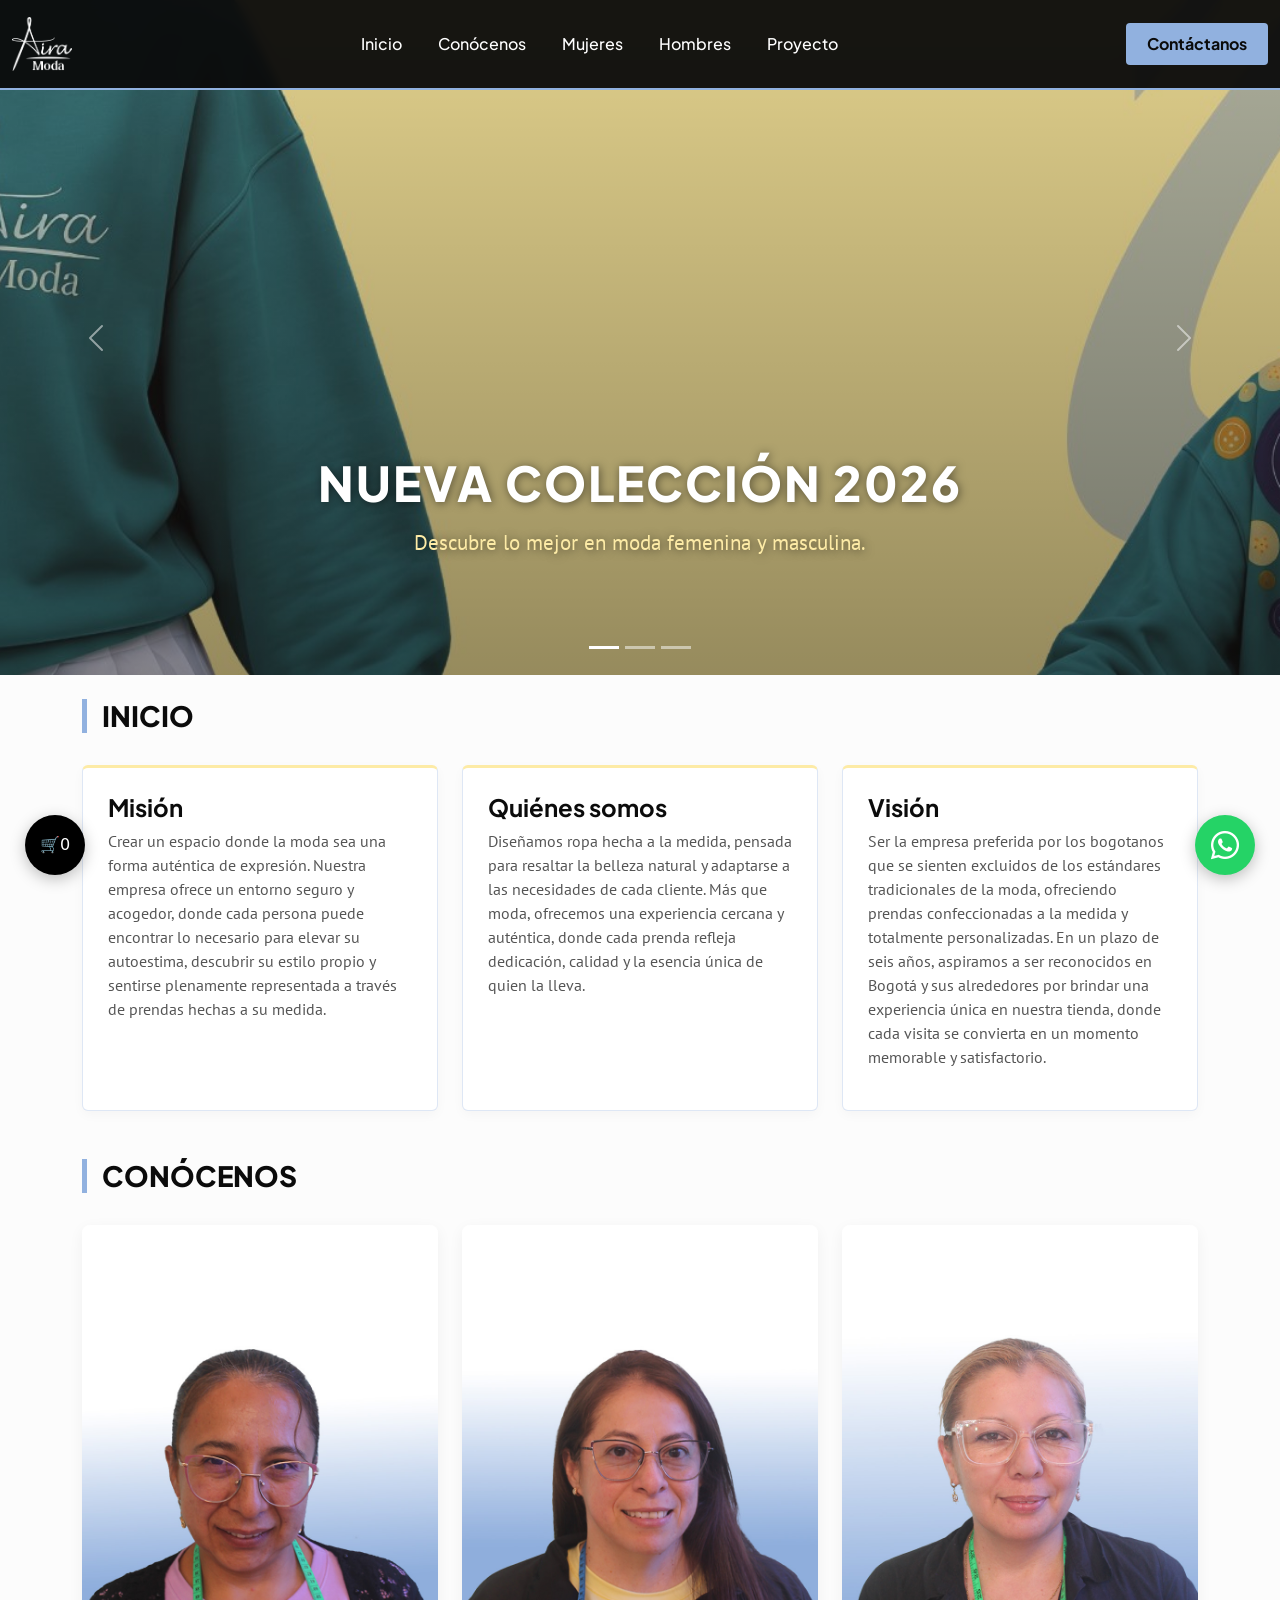
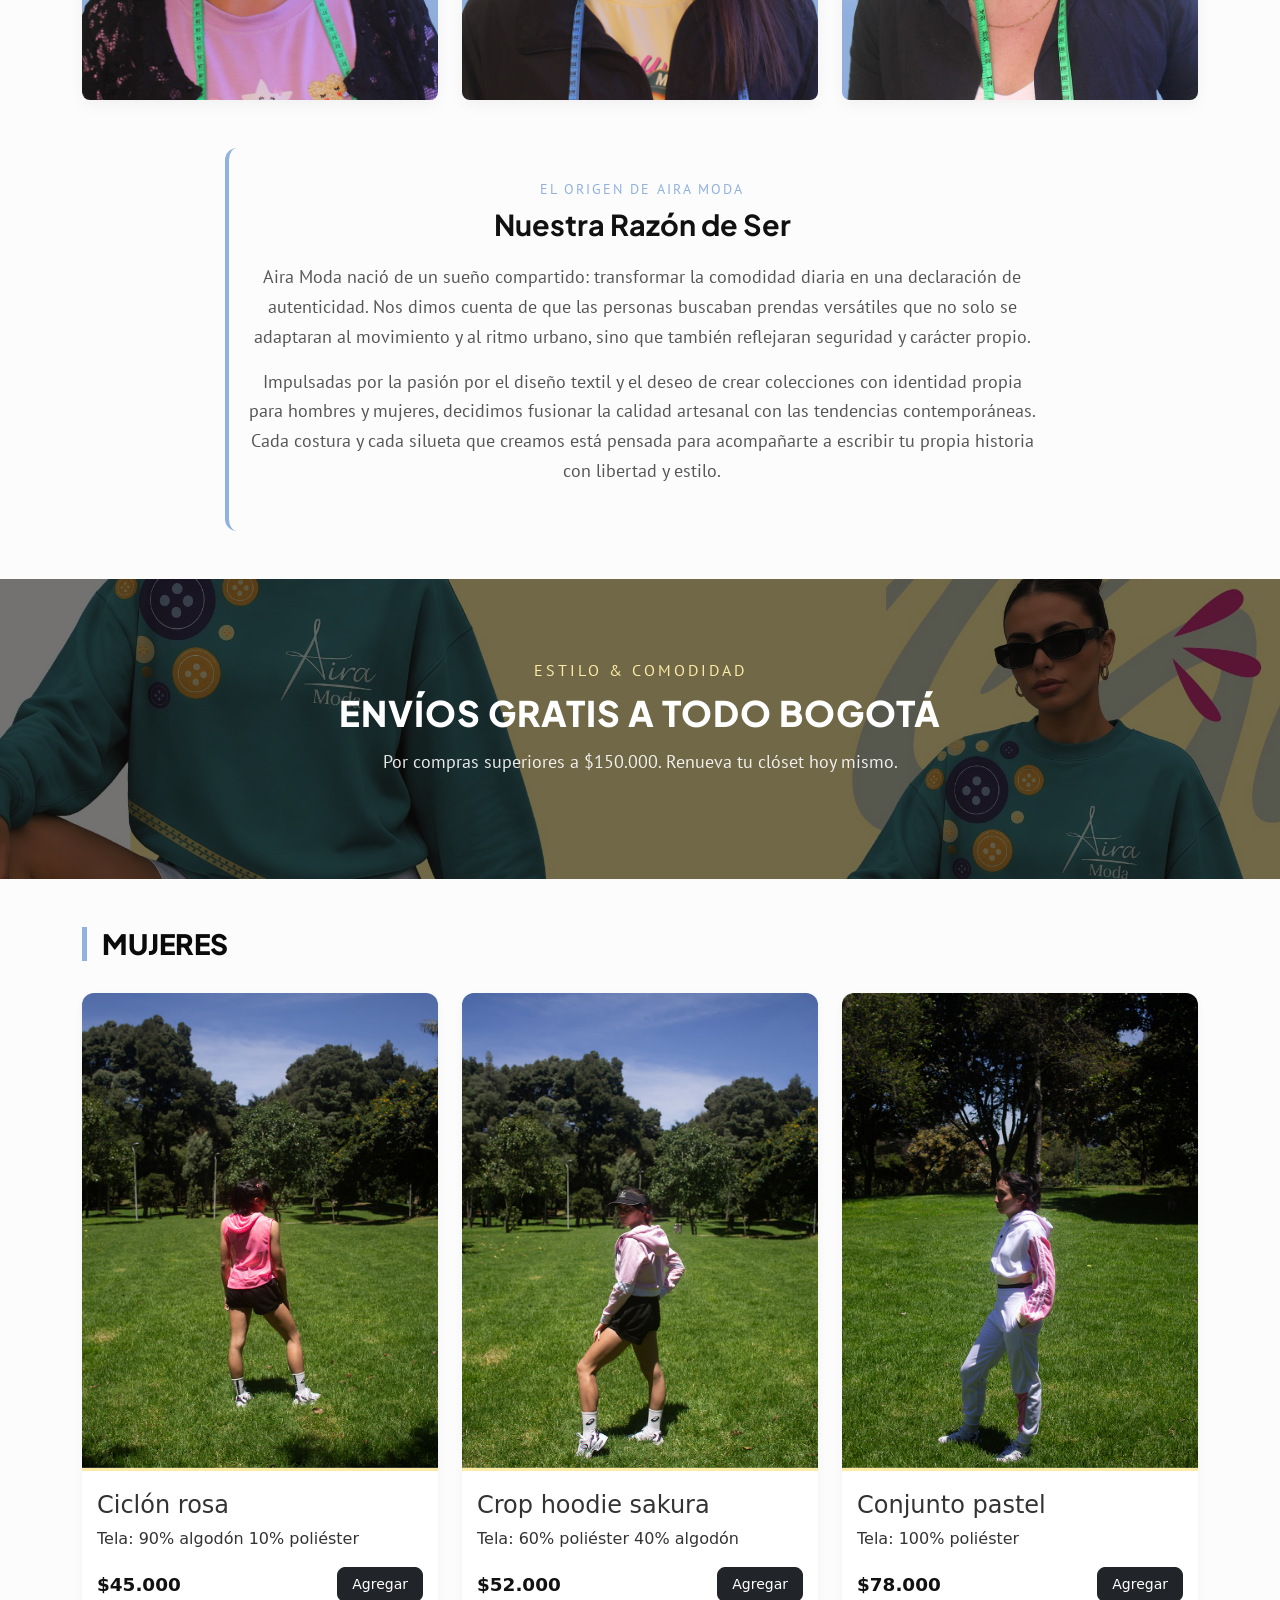
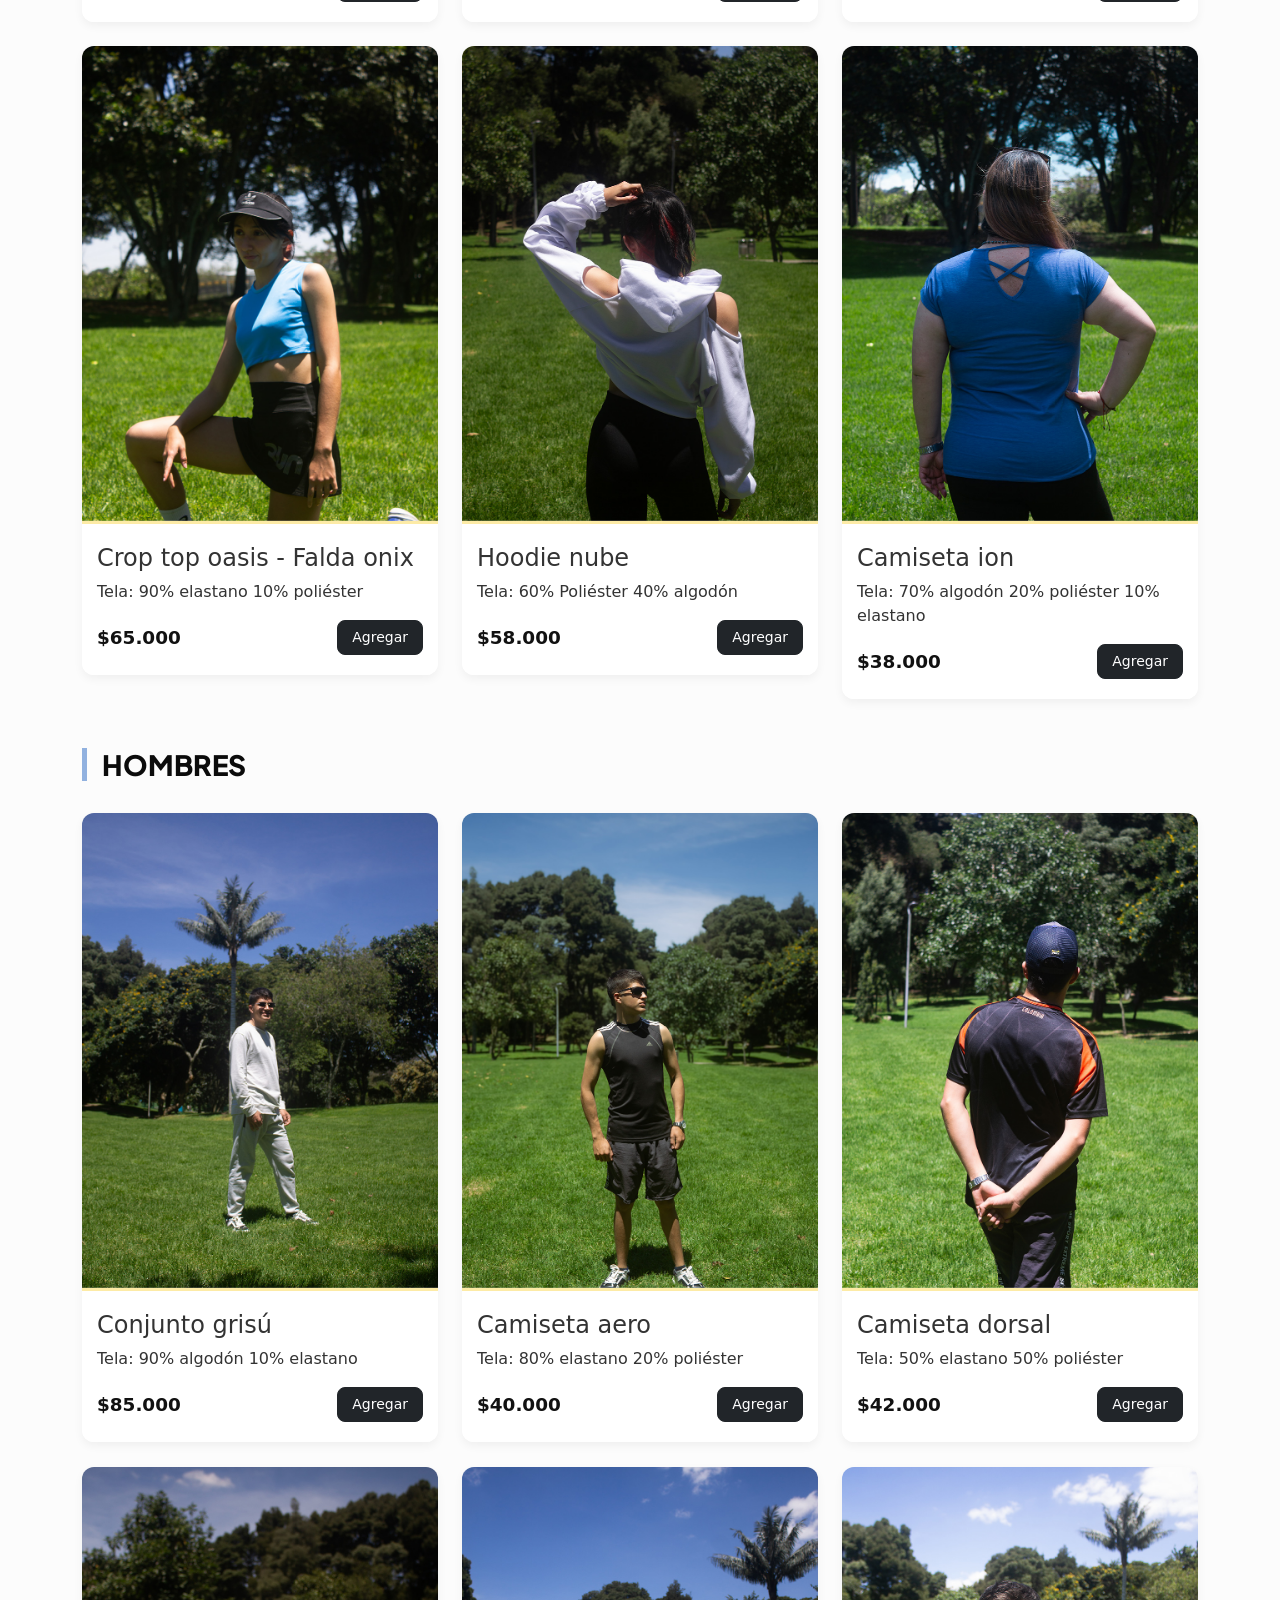
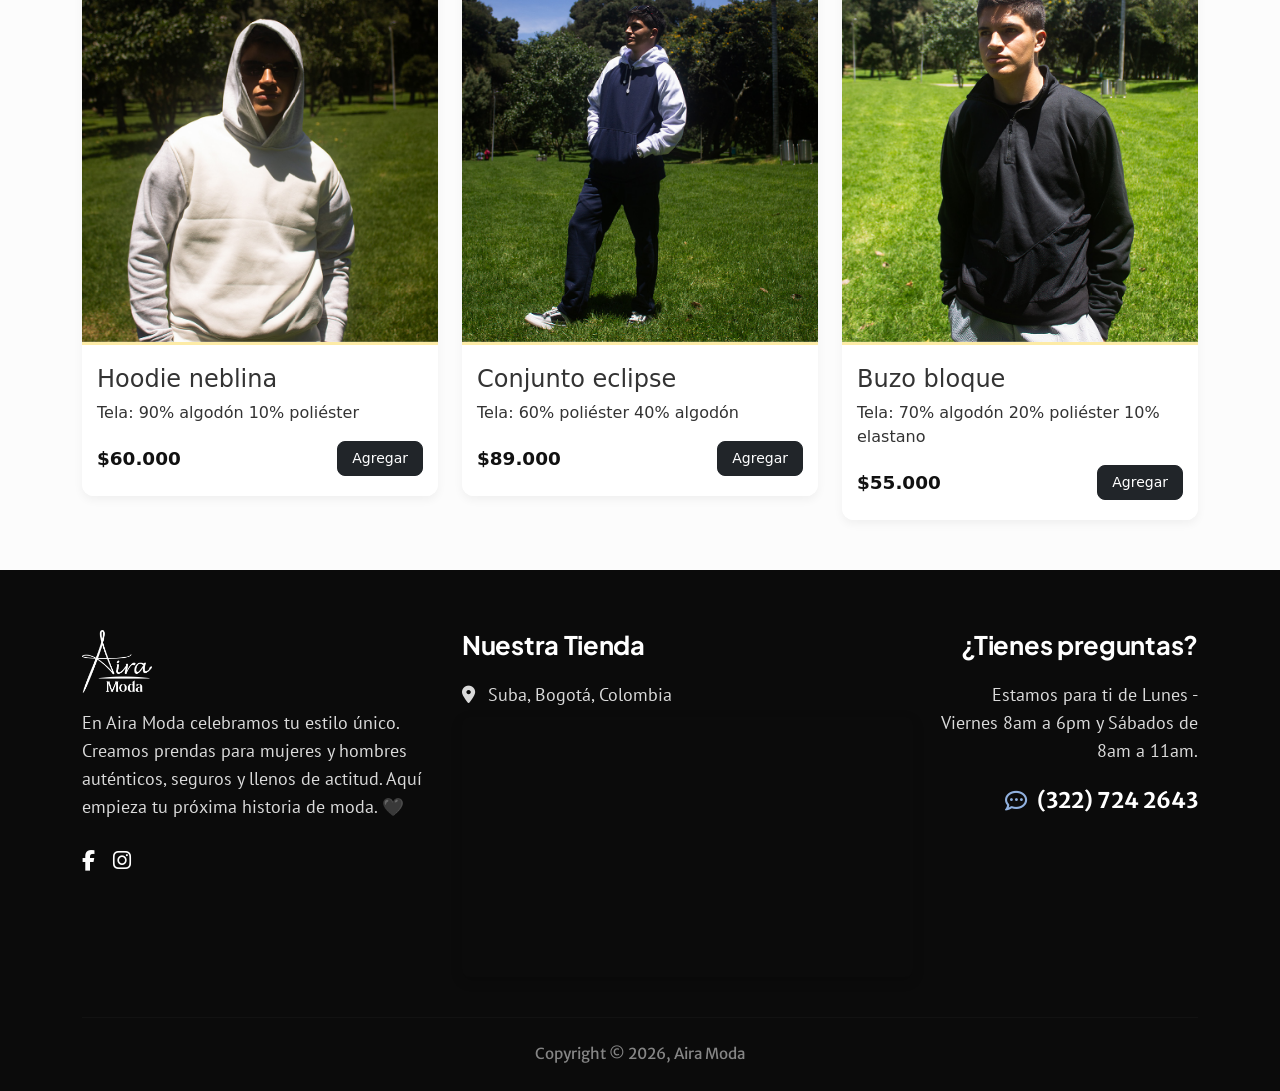
<file: index.html>
<!DOCTYPE html>
<html lang="es">
<head>
    <meta charset="utf-8">
    <meta name="viewport" content="width=device-width, initial-scale=1">
    <title>Aira Moda</title>
    <link rel="stylesheet" type="text/css" href="css/bootstrap.css">
    <link rel="stylesheet" type="text/css" href="css/estilos.css">
    <link href="https://fonts.googleapis.com/css2?family=Merriweather+Sans:ital,wght@0,300..800;1,300..800&family=Plus+Jakarta+Sans:ital,wght@0,200..800;1,200..800&family=PT+Sans:ital,wght@0,400;0,700;1,400;1,700&display=swap" rel="stylesheet">
    <link rel="stylesheet" href="https://cdnjs.cloudflare.com/ajax/libs/font-awesome/6.4.0/css/all.min.css">
</head>
<body id="inicio">

    <nav class="navbar navbar-expand-lg navbar-custom fixed-top">
        <div class="container-fluid">
            <a class="navbar-brand" href="#inicio">
                <img src="img/airamodapng.png" alt="Aira Moda" width="60">
            </a>
            <button class="navbar-toggler" 
                    type="button" 
                    data-bs-toggle="collapse" 
                    data-bs-target="#menu"
                    aria-controls="menu"
                    aria-expanded="false"
                    aria-label="Abrir menu de navegación">
                <span class="navbar-toggler-icon"></span>
            </button>
            <div class="collapse navbar-collapse" id="menu">
                <ul class="navbar-nav mx-auto">
                    <li class="nav-item"><a class="nav-link" href="#inicio">Inicio</a></li>
                    <li class="nav-item"><a class="nav-link" href="#conocenos">Conócenos</a></li>
                    <li class="nav-item"><a class="nav-link" href="#mujeres">Mujeres</a></li>
                    <li class="nav-item"><a class="nav-link" href="#hombres">Hombres</a></li>
                    <li class="nav-item"><a class="nav-link" href="Yutori_krea/proyecto.html" target="_blank">Proyecto</a></li>
                </ul>
                <a href="https://wa.me/573227242643" target="_blank" rel="noopener noreferrer" class="btn btn-navbar ms-3">Contáctanos</a>
            </div>
        </div>
    </nav>

    <div id="sliderPrincipal" class="carousel slide container-fluid px-0 pt-navbar" data-bs-ride="carousel">
        <div class="carousel-indicators">
            <button type="button" data-bs-target="#sliderPrincipal" data-bs-slide-to="0" class="active" aria-current="true" aria-label="Slide 1"></button>
            <button type="button" data-bs-target="#sliderPrincipal" data-bs-slide-to="1" aria-label="Slide 2"></button>
            <button type="button" data-bs-target="#sliderPrincipal" data-bs-slide-to="2" aria-label="Slide 3"></button>
        </div>

        <div class="carousel-inner">
            <div class="carousel-item active" data-bs-interval="4500">
                <div class="slider-overlay"></div>
                <img src="img/banner1.jpg" class="d-block w-100 img-slider" alt="Nueva Colección Aira Moda">
                <div class="carousel-caption text-slider-bg">
                    <h5>Nueva Colección 2026</h5>
                    <p>Descubre lo mejor en moda femenina y masculina.</p>
                </div>
            </div>
            
            <div class="carousel-item" data-bs-interval="4500">
                <div class="slider-overlay"></div>
                <img src="img/banner2.jpg" class="d-block w-100 img-slider" alt="Moda Mujeres">
                <div class="carousel-caption text-slider-bg">
                    <h5>Estilo Sin Límites</h5>
                    <p>Prendas diseñadas para usar en cualquier ocasión.</p>
                </div>
            </div>
            
            <div class="carousel-item" data-bs-interval="4500">
                <div class="slider-overlay"></div>
                <img src="img/banner3.jpg" class="d-block w-100 img-slider" alt="Moda Hombres">
                <div class="carousel-caption text-slider-bg">
                    <h5>Estilo Urbano</h5>
                    <p>Encuentra comodidad y estilo en un solo lugar.</p>
                </div>
            </div>
        </div>

        <button class="carousel-control-prev" type="button" data-bs-target="#sliderPrincipal" data-bs-slide="prev">
            <span class="carousel-control-prev-icon" aria-hidden="true"></span>
            <span class="visually-hidden">Anterior</span>
        </button>
        <button class="carousel-control-next" type="button" data-bs-target="#sliderPrincipal" data-bs-slide="next">
            <span class="carousel-control-next-icon" aria-hidden="true"></span>
            <span class="visually-hidden">Siguiente</span>
        </button>
    </div>

    <div class="container section-container my-4">
        <div class="row">
            <div class="col-lg-12 section-title">
                <h3>Inicio</h3>
            </div>
        </div>
    </div>

    <div class="container mb-5">
        <div class="row g-4">
            <div class="col-md-4"> 
                <div class="about-card">
                    <h4>Misión</h4>
                    <p>Crear un espacio donde la moda sea una forma auténtica de expresión. Nuestra empresa ofrece un entorno seguro y acogedor, donde cada persona puede encontrar lo necesario para elevar su autoestima, descubrir su estilo propio y sentirse plenamente representada a través de prendas hechas a su medida.</p>
                </div>
            </div>
            <div class="col-md-4"> 
                <div class="about-card">
                    <h4>Quiénes somos</h4>
                    <p>Diseñamos ropa hecha a la medida, pensada para resaltar la belleza natural y adaptarse a las necesidades de cada cliente. Más que moda, ofrecemos una experiencia cercana y auténtica, donde cada prenda refleja dedicación, calidad y la esencia única de quien la lleva.</p>
                </div>
            </div>
            <div class="col-md-4"> 
                <div class="about-card">
                    <h4>Visión</h4>
                    <p>Ser la empresa preferida por los bogotanos que se sienten excluidos de los estándares tradicionales de la moda, ofreciendo prendas confeccionadas a la medida y totalmente personalizadas. En un plazo de seis años, aspiramos a ser reconocidos en Bogotá y sus alrededores por brindar una experiencia única en nuestra tienda, donde cada visita se convierta en un momento memorable y satisfactorio.</p>
                </div>
            </div>
        </div>
    </div>

    <div class="container section-container my-4" id="conocenos">
        <div class="row">
            <div class="col-lg-12 section-title">
                <h3>Conócenos</h3>
            </div>
        </div>
    </div>

    <div class="container mb-5">
        <div class="row g-4">
            <div class="col-md-4"> 
                <div class="team-card">
                    <img src="img/manuela.jpg" class="img-fluid w-100 team-img" alt="Sandra Pineda">
                    <div class="team-overlay">
                        <h5>Sandra Pineda</h5>
                        <p class="team-phrase">"La moda es la expresión de la identidad pura."</p>
                    </div>
                </div>
            </div>
            
            <div class="col-md-4"> 
                <div class="team-card">
                    <img src="img/ysaira.jpg" class="img-fluid w-100 team-img" alt="Ysaira Chocontá">
                    <div class="team-overlay">
                        <h5>Ysaira Chocontá</h5>
                        <p class="team-phrase">"Crear es darle una nueva perspectiva al día a día."</p>
                    </div>
                </div>
            </div>
            
            <div class="col-md-4"> 
                <div class="team-card">
                    <img src="img/lisbeth.jpg" class="img-fluid w-100 team-img" alt="Lisbeth Chocontá">
                    <div class="team-overlay">
                        <h5>Lisbeth Chocontá</h5>
                        <p class="team-phrase">"Cada prenda cuenta una historia diferente."</p>
                    </div>
                </div>
            </div>
        </div>

        <div class="row justify-content-center mt-5">
            <div class="col-lg-9 text-center">
                <div class="about-story-box">
                    <span class="story-subtitle">El Origen de Aira Moda</span>
                    <h4 class="story-title">Nuestra Razón de Ser</h4>
                    <p class="story-text">
                        Aira Moda nació de un sueño compartido: transformar la comodidad diaria en una declaración de autenticidad. Nos dimos cuenta de que las personas buscaban prendas versátiles que no solo se adaptaran al movimiento y al ritmo urbano, sino que también reflejaran seguridad y carácter propio. 
                    </p>
                    <p class="story-text">
                        Impulsadas por la pasión por el diseño textil y el deseo de crear colecciones con identidad propia para hombres y mujeres, decidimos fusionar la calidad artesanal con las tendencias contemporáneas. Cada costura y cada silueta que creamos está pensada para acompañarte a escribir tu propia historia con libertad y estilo.
                    </p>
                </div>
            </div>
        </div>
    </div>

    <div class="container-fluid px-0 my-5">
        <div class="middle-brand-banner">
            <div class="banner-content text-center">
                <span class="banner-subtitle">Estilo & Comodidad</span>
                <h2 class="banner-title">ENVÍOS GRATIS A TODO BOGOTÁ</h2>
                <p class="banner-text">Por compras superiores a $150.000. Renueva tu clóset hoy mismo.</p>
            </div>
        </div>
    </div>

    <div class="container section-container my-4" id="mujeres">
    <div class="row">
        <div class="col-lg-12 section-title">
            <h3>Mujeres</h3>
        </div>
    </div>
</div>

<div class="container mb-5">
    <div class="row g-4">
        <div class="col-md-4 products-grid">
            <div class="product-card">
                <div class="product-image-placeholder"> 
                    <img src="img/prenda1.jpg" class="img-fluid img-primary" alt="Ciclón rosa">
                    <img src="img/graf1.jpg" class="img-fluid img-hover" alt="Ciclón rosa reverso">
                </div> 
                <div class="product-info">
                    <h4>Ciclón rosa</h4>  
                    <p>Tela: 90% algodón 10% poliéster</p> 
                    <div class="d-flex justify-content-between align-items-center mt-3">
                        <span class="product-price">$45.000</span>
                        <button class="btn btn-dark btn-sm btn-add-cart" data-id="1" data-name="Ciclón rosa" data-price="45000">Agregar</button>
                    </div>
                </div>
            </div>
        </div>

        <div class="col-md-4 products-grid">
            <div class="product-card">
                <div class="product-image-placeholder">
                    <img src="img/prenda2.jpg" class="img-fluid img-primary" alt="Crop hoodie sakura">
                    <img src="img/graf2.jpg" class="img-fluid img-hover" alt="Crop hoodie sakura reverso">
                </div>  
                <div class="product-info">
                    <h4>Crop hoodie sakura</h4>  
                    <p>Tela: 60% poliéster 40% algodón</p> 
                    <div class="d-flex justify-content-between align-items-center mt-3">
                        <span class="product-price">$52.000</span>
                        <button class="btn btn-dark btn-sm btn-add-cart" data-id="2" data-name="Crop hoodie sakura" data-price="52000">Agregar</button>
                    </div>
                </div>
            </div>
        </div>

        <div class="col-md-4 products-grid">
            <div class="product-card">
                <div class="product-image-placeholder">
                    <img src="img/prenda3.jpg" class="img-fluid img-primary" alt="Conjunto pastel">
                    <img src="img/graf3.jpg" class="img-fluid img-hover" alt="Conjunto pastel reverso">
                </div>  
                <div class="product-info">
                    <h4>Conjunto pastel</h4>  
                    <p>Tela: 100% poliéster</p> 
                    <div class="d-flex justify-content-between align-items-center mt-3">
                        <span class="product-price">$78.000</span>
                        <button class="btn btn-dark btn-sm btn-add-cart" data-id="3" data-name="Conjunto pastel" data-price="78000">Agregar</button>
                    </div>
                </div>
            </div>
        </div>

        <div class="col-md-4 products-grid">
            <div class="product-card">
                <div class="product-image-placeholder">
                    <img src="img/prenda4.jpg" class="img-fluid img-primary" alt="Crop top oasis">
                    <img src="img/graf4.jpg" class="img-fluid img-hover" alt="Crop top oasis reverso">
                </div>  
                <div class="product-info">
                    <h4>Crop top oasis - Falda onix</h4>  
                    <p>Tela: 90% elastano 10% poliéster</p> 
                    <div class="d-flex justify-content-between align-items-center mt-3">
                        <span class="product-price">$65.000</span>
                        <button class="btn btn-dark btn-sm btn-add-cart" data-id="4" data-name="Crop top oasis - Falda onix" data-price="65000">Agregar</button>
                    </div>
                </div>
            </div>
        </div>

        <div class="col-md-4 products-grid">
            <div class="product-card">
                <div class="product-image-placeholder">
                    <img src="img/prenda5.jpg" class="img-fluid img-primary" alt="Hoodie nube">
                    <img src="img/graf5.jpg" class="img-fluid img-hover" alt="Hoodie nube reverso">
                </div>  
                <div class="product-info">
                    <h4>Hoodie nube</h4>  
                    <p>Tela: 60% Poliéster 40% algodón</p> 
                    <div class="d-flex justify-content-between align-items-center mt-3">
                        <span class="product-price">$58.000</span>
                        <button class="btn btn-dark btn-sm btn-add-cart" data-id="5" data-name="Hoodie nube" data-price="58000">Agregar</button>
                    </div>
                </div>
            </div>
        </div>

        <div class="col-md-4 products-grid">
            <div class="product-card">
                <div class="product-image-placeholder">
                    <img src="img/prenda6.jpg" class="img-fluid img-primary" alt="Camiseta ion">
                    <img src="img/graf6.jpg" class="img-fluid img-hover" alt="Camiseta ion reverso">
                </div>  
                <div class="product-info">
                    <h4>Camiseta ion</h4>  
                    <p>Tela: 70% algodón 20% poliéster 10% elastano</p> 
                    <div class="d-flex justify-content-between align-items-center mt-3">
                        <span class="product-price">$38.000</span>
                        <button class="btn btn-dark btn-sm btn-add-cart" data-id="6" data-name="Camiseta ion" data-price="38000">Agregar</button>
                    </div>
                </div>
            </div>
        </div>
    </div>
</div>

<div class="container section-container my-4" id="hombres">
    <div class="row">
        <div class="col-lg-12 section-title">
            <h3>Hombres</h3>
        </div>
    </div>
</div>

<div class="container mb-5">
    <div class="row g-4">
        <div class="col-md-4 products-grid">
            <div class="product-card">
                <div class="product-image-placeholder">
                    <img src="img/prenda7.jpg" class="img-fluid img-primary" alt="Conjunto grisú">
                    <img src="img/graf7.jpg" class="img-fluid img-hover" alt="Conjunto grisú reverso">
                </div>   
                <div class="product-info">
                    <h4>Conjunto grisú</h4>  
                    <p>Tela: 90% algodón 10% elastano</p> 
                    <div class="d-flex justify-content-between align-items-center mt-3">
                        <span class="product-price">$85.000</span>
                        <button class="btn btn-dark btn-sm btn-add-cart" data-id="7" data-name="Conjunto grisú" data-price="85000">Agregar</button>
                    </div>
                </div>
            </div>
        </div>

        <div class="col-md-4 products-grid">
            <div class="product-card">
                <div class="product-image-placeholder">
                    <img src="img/prenda8.jpg" class="img-fluid img-primary" alt="Camiseta aero">
                    <img src="img/graf8.jpg" class="img-fluid img-hover" alt="Camiseta aero reverso">
                </div>   
                <div class="product-info">
                    <h4>Camiseta aero</h4> 
                    <p>Tela: 80% elastano 20% poliéster</p> 
                    <div class="d-flex justify-content-between align-items-center mt-3">
                        <span class="product-price">$40.000</span>
                        <button class="btn btn-dark btn-sm btn-add-cart" data-id="8" data-name="Camiseta aero" data-price="40000">Agregar</button>
                    </div>
                </div>
            </div>
        </div>

        <div class="col-md-4 products-grid">
            <div class="product-card">
                <div class="product-image-placeholder">
                    <img src="img/prenda9.jpg" class="img-fluid img-primary" alt="Camiseta dorsal">
                    <img src="img/graf9.jpg" class="img-fluid img-hover" alt="Camiseta dorsal reverso">
                </div>   
                <div class="product-info">
                    <h4>Camiseta dorsal</h4>  
                    <p>Tela: 50% elastano 50% poliéster</p> 
                    <div class="d-flex justify-content-between align-items-center mt-3">
                        <span class="product-price">$42.000</span>
                        <button class="btn btn-dark btn-sm btn-add-cart" data-id="9" data-name="Camiseta dorsal" data-price="42000">Agregar</button>
                    </div>
                </div>
            </div>
        </div>

        <div class="col-md-4 products-grid">
            <div class="product-card">
                <div class="product-image-placeholder">
                    <img src="img/prenda10.jpg" class="img-fluid img-primary" alt="Hoodie neblina">
                    <img src="img/graf10.jpg" class="img-fluid img-hover" alt="Hoodie neblina reverso">
                </div>   
                <div class="product-info">
                    <h4>Hoodie neblina</h4>  
                    <p>Tela: 90% algodón 10% poliéster</p> 
                    <div class="d-flex justify-content-between align-items-center mt-3">
                        <span class="product-price">$60.000</span>
                        <button class="btn btn-dark btn-sm btn-add-cart" data-id="10" data-name="Hoodie neblina" data-price="60000">Agregar</button>
                    </div>
                </div>
            </div>
        </div>

        <div class="col-md-4 products-grid">
            <div class="product-card">
                <div class="product-image-placeholder">
                    <img src="img/prenda11.jpg" class="img-fluid img-primary" alt="Conjunto eclipse">
                    <img src="img/graf11.jpg" class="img-fluid img-hover" alt="Conjunto eclipse reverso">
                </div>   
                <div class="product-info">
                    <h4>Conjunto eclipse</h4>  
                    <p>Tela: 60% poliéster 40% algodón</p> 
                    <div class="d-flex justify-content-between align-items-center mt-3">
                        <span class="product-price">$89.000</span>
                        <button class="btn btn-dark btn-sm btn-add-cart" data-id="11" data-name="Conjunto eclipse" data-price="89000">Agregar</button>
                    </div>
                </div>
            </div>
        </div>

        <div class="col-md-4 products-grid">
            <div class="product-card">
                <div class="product-image-placeholder">
                    <img src="img/prenda12.jpg" class="img-fluid img-primary" alt="Buzo bloque">
                    <img src="img/graf12.jpg" class="img-fluid img-hover" alt="Buzo bloque reverso">
                </div>   
                <div class="product-info">
                    <h4>Buzo bloque</h4>  
                    <p>Tela: 70% algodón 20% poliéster 10% elastano</p> 
                    <div class="d-flex justify-content-between align-items-center mt-3">
                        <span class="product-price">$55.000</span>
                        <button class="btn btn-dark btn-sm btn-add-cart" data-id="12" data-name="Buzo bloque" data-price="55000">Agregar</button>
                    </div>
                </div>
            </div>
        </div>
    </div>
</div>
    <button id="cart-floating-button" type="button" data-bs-toggle="offcanvas" data-bs-target="#cartOffcanvas" aria-controls="cartOffcanvas">
        🛒 <span id="cart-counter">0</span>
    </button>

    <div class="offcanvas offcanvas-start" tabindex="-1" id="cartOffcanvas" aria-labelledby="cartOffcanvasLabel">
        <div class="offcanvas-header">
            <h5 class="offcanvas-title" id="cartOffcanvasLabel">Tu carrito</h5>
            <button type="button" class="btn-close text-reset" data-bs-dismiss="offcanvas" aria-label="Cerrar"></button>
        </div>
        <div class="offcanvas-body d-flex flex-column">
            <div class="cart-summary mb-3">
                <p class="mb-1">Artículos: <strong id="cart-total-items">0</strong></p>
                <p class="mb-0">Total: <strong id="cart-total-price">$0</strong></p>
            </div>
            <div id="cart-items-list" class="cart-items-list mb-3">
                <div class="text-muted">Tu carrito está vacío. Agrega una prenda para continuar.</div>
            </div>
            <div class="d-grid gap-2 mt-auto">
                <button id="cart-clear-button" class="btn btn-outline-secondary w-100" type="button">Vaciar carrito</button>
                <a id="cart-checkout-button" class="btn btn-success w-100 disabled" href="#" target="_blank" rel="noopener noreferrer">Agrega productos para pagar</a>
            </div>
        </div>
    </div>

    <footer class="footer-shopify-style">
        <div class="container">
            <div class="row g-4 justify-content-between">
                
                <div class="col-md-4 col-lg-4">
                    <div class="footer-brand mb-3">
                        <img src="img/airamodapng.png" alt="Aira Moda" width="70" class="me-2 d-inline-block align-middle">
                    </div>
                    <p class="brand-text">
                        En Aira Moda celebramos tu estilo único. Creamos prendas para mujeres y hombres auténticos, seguros y llenos de actitud. Aquí empieza tu próxima historia de moda. 🖤
                    </p>
                    <div class="footer-social-icons">
                        <a href="https://www.facebook.com/share/1BPjH8cbsA/" target="_blank"><i class="fab fa-facebook-f"></i></a>
                        <a href="https://www.instagram.com/airamodaoficial?igsh=MTYwMXl5bDZ5ZHF5ZA==" target="_blank"><i class="fab fa-instagram"></i></a>
                    </div>
                </div>

                <div class="col-md-5 col-lg-5">
                    <h4 class="footer-heading">Nuestra Tienda</h4>
                    <p class="brand-text mb-2">
                        <i class="fa-solid fa-location-dot me-2"></i> Suba, Bogotá, Colombia
                    </p>
                    <div class="footer-map-container" style="border-radius: 8px; overflow: hidden; box-shadow: 0 4px 12px rgba(0,0,0,0.2);">
                        <iframe 
                            src="https://maps.google.com/maps?q=Suba,%20Bogota&t=&z=13&ie=UTF8&iwloc=&output=embed" 
                            width="100%" 
                            height="260" 
                            style="border:0; display:block;" 
                            allowfullscreen="" 
                            loading="lazy" 
                            referrerpolicy="no-referrer-when-downgrade">
                        </iframe>
                    </div>
                </div>

                <div class="col-md-3 col-lg-3 text-md-end">
                    <h4 class="footer-heading">¿Tienes preguntas?</h4>
                    <p class="brand-text mb-3">
                        Estamos para ti de Lunes - Viernes 8am a 6pm y Sábados de 8am a 11am.
                    </p>
                    <div class="footer-contact-phone justify-content-md-end">
                        <i class="fa-regular fa-comment-dots"></i>
                        <a href="https://wa.me/573227242643" target="_blank">(322) 724 2643</a>
                    </div>
                </div>

            </div>
            <hr class="footer-divider">
            <div class="footer-bottom-row row align-items-center">
                <div class="col-12 text-center">
                    <p class="copyright-text">
                        Copyright © 2026, Aira Moda
                    </p>
                </div>
            </div>
        </div>
    </footer>
       <a href="https://wa.me/573227242643" class="whatsapp-floating-btn" target="_blank" rel="noopener noreferrer" aria-label="Chat en WhatsApp">
           <i class="fab fa-whatsapp"></i>
       </a>
    <script src="js/bootstrap.bundle.min.js"></script>
    <script src="js/funcion.js"></script>
</body>
</html>
</file>
<file: css/estilos.css>
:root {
    --brand-blue: #91b1df;
    --brand-yellow: #fdeba6;
    --dark-bg: #0b0b0b;
    --card-bg: #161616;
}

body {
    background-color: #fcfcfc;
    color: #333333;
    overflow-x: hidden;
}

/* --- MENÚ DE NAVEGACIÓN --- */
.navbar-custom {
    background-color: rgba(11, 11, 11, 0.95);
    backdrop-filter: blur(5px);
    border-bottom: 2px solid var(--brand-blue);
    padding: 12px 0;
}

.navbar-custom .nav-link {
    font-family: 'Plus Jakarta Sans', sans-serif;
    color: #ffffff !important;
    font-weight: 500;
    margin: 0 10px;
    transition: color 0.3s ease;
}

.navbar-custom .nav-link:hover {
    color: var(--brand-blue) !important;
}

.btn-navbar {
    font-family: 'Plus Jakarta Sans', sans-serif;
    background-color: var(--brand-blue);
    color: #0b0b0b !important;
    font-weight: 700;
    border-radius: 4px;
    padding: 8px 20px;
    transition: all 0.3s ease;
}

.btn-navbar:hover {
    background-color: var(--brand-yellow);
    transform: translateY(-2px);
}

/* --- SECCIONES Y TARJETAS --- */
.section-title h3 {
    font-family: 'Plus Jakarta Sans', sans-serif;
    font-weight: 800;
    text-transform: uppercase;
    color: #0b0b0b;
    border-left: 5px solid var(--brand-blue);
    padding-left: 15px;
}

.about-card {
    background: #ffffff;
    border: 1px solid rgba(145, 177, 223, 0.3);
    border-top: 3px solid var(--brand-yellow, #fdeba6);
    padding: 25px;
    border-radius: 6px;
    height: 100%;
    box-shadow: 0 4px 12px rgba(0,0,0,0.03);
}

.about-card h4 {
    font-family: 'Plus Jakarta Sans', sans-serif;
    font-weight: 700;
    color: #0b0b0b;
}

.about-card p {
    font-family: 'PT Sans', sans-serif;
    color: #555;
}

/* --- CONTENEDOR DE LA TARJETA DEL EQUIPO --- */
.team-card {
    position: relative;
    border-radius: 8px;
    overflow: hidden;
    box-shadow: 0 4px 15px rgba(0,0,0,0.05);
    transition: transform 0.3s ease;
    background: #fff;
    width: 100%;
}

/* --- CONTROL RESPONSIVO DE LA IMAGEN (EVITA DESBORDE) --- */
.team-img {
    width: 100%;
    height: 100%;
    /* Ajusta la proporción de la foto para que todas se vean uniformes */
    aspect-ratio: 3 / 4; 
    /* Corta la imagen proporcionalmente sin deformarla ni estirarla */
    object-fit: cover; 
    display: block;
}

/* --- CAPA OVERLAY SOBRE LA IMAGEN --- */
.team-overlay {
    position: absolute;
    top: 0;
    left: 0;
    width: 100%;
    height: 100%;
    background: rgba(11, 11, 11, 0.75); /* Fondo oscuro semitransparente */
    display: flex;
    flex-direction: column;
    justify-content: center;
    align-items: center;
    padding: 20px;
    text-align: center;
    opacity: 0; /* Oculto por defecto */
    transition: opacity 0.3s ease;
}

/* Mostrar texto al pasar el mouse */
.team-card:hover .team-overlay {
    opacity: 1;
}

.team-overlay h5 {
    color: var(--brand-blue); /* Tu azul de marca #91b1df */
    font-family: 'Plus Jakarta Sans', sans-serif;
    font-weight: 700;
    margin-bottom: 10px;
}

.team-phrase {
    color: #fdeba6; /* Tu amarillo de marca #fdeba6 */
    font-family: 'PT Sans', sans-serif;
    font-style: italic;
    font-size: 0.95rem;
}

/* 1. Contenedor general de la prenda */
.product-card {
    background: #ffffff;
    border-radius: 12px;
    overflow: hidden;
    border: none;
    box-shadow: 0 4px 10px rgba(0, 0, 0, 0.05);
    transition: transform 0.4s cubic-bezier(0.16, 1, 0.3, 1), 
                box-shadow 0.4s cubic-bezier(0.16, 1, 0.3, 1);
    will-change: transform, box-shadow;
}

/* 2. Contenedor de la foto con posicionamiento absoluto para el hover */
.product-image-placeholder {
    width: 100%;
    position: relative;
    overflow: hidden;
    background-color: #f7f7f7;
    aspect-ratio: 3 / 4; /* Recomendado para mantener uniformidad en e-commerce */
}

/* 3. Comportamiento base de las imágenes de ropa */
.product-image-placeholder img {
    width: 100%;
    height: 100%;
    object-fit: cover;
    display: block;
    transition: transform 0.6s cubic-bezier(0.16, 1, 0.3, 1), opacity 0.4s ease;
    will-change: transform, opacity;
}

/* LÓGICA DE INTERCAMBIO HOVER */
.product-image-placeholder .img-hover {
    position: absolute;
    top: 0;
    left: 0;
    opacity: 0; /* Oculta por defecto */
}

.product-card:hover .product-image-placeholder .img-primary {
    opacity: 0; /* Se desvanece la primera */
}

.product-card:hover .product-image-placeholder .img-hover {
    opacity: 1; /* Aparece la segunda con suavidad */
    transform: scale(1.06); /* Mantiene tu zoom original */
}

.product-card:hover {
    transform: translateY(-8px);
    box-shadow: 0 15px 30px rgba(0, 0, 0, 0.12); 
}

/* Asegura transiciones fluidas de salida al retirar el cursor */
.product-image-placeholder .img-primary,
.product-image-placeholder .img-hover {
    transform: scale(1);
    transform-origin: center center;
}

/* 4. Bloque de texto debajo de la foto */
.product-info {
    padding: 20px 15px;
    background: #ffffff;
    border-top: 3px solid var(--brand-yellow, #ffd43b); 
}

.product-price {
    font-weight: 700;
    font-size: 1.15rem;
    color: #111111;
}

.btn-add-cart {
    border-radius: 8px;
    padding: 6px 14px;
    font-weight: 500;
    transition: all 0.2s ease;
}

#cart-floating-button {
    position: fixed;
    bottom: 25px; 
    left: 25px;  
    background-color: #000000; 
    color: #ffffff;
    padding: 15px;
    border-radius: 50%;
    z-index: 9999; 
    width: 60px;   
    height: 60px;  
    display: flex;
    align-items: center;
    justify-content: center;
    box-shadow: 0px 4px 15px rgba(0, 0, 0, 0.25);
    cursor: pointer;
    transition: all 0.3s ease;
    border: none;
    outline: none;
    appearance: none;
}

#cart-floating-button:hover {
    transform: scale(1.12);
    background-color: #1a1a1a;
}

.cart-items-list {
    min-height: 130px;
}

.cart-item-row {
    padding: 12px 14px;
    background: #fafafa;
    border-radius: 10px;
}

.btn-remove-item {
    min-width: 42px;
}

.offcanvas-body {
    min-height: 320px;
}

.cart-summary p {
    font-size: 0.95rem;
}

.offcanvas-title {
    font-weight: 700;
}

/* ==========================================================================
   CARRUSEL PREMIUM DE GRAN FORMATO (HERO SLIDER)
   ========================================================================== */
#sliderPrincipal {
    position: relative;
    width: 100%;
}

/* Control estricto de la altura de la imagen */
.img-slider {
    width: 100%;
    height: 75vh;             
    object-fit: cover;       
    object-position: center;  
}

.slider-overlay {
    position: absolute;
    top: 0;
    left: 0;
    width: 100%;
    height: 100%;
    background: linear-gradient(to bottom, rgba(0,0,0,0.1), rgba(0,0,0,0.4));
    z-index: 1;
}

/* Contenedor flotante del texto */
.text-slider-bg {
    z-index: 2;
    bottom: 12%;               
    padding: 20px;
    text-shadow: 1px 1px 10px rgba(0, 0, 0, 0.5); 
}

/* Estilos de los Títulos Principales */
.text-slider-bg h5 {
    font-family: 'Plus Jakarta Sans', sans-serif;
    font-weight: 800;
    font-size: 3rem;         
    letter-spacing: 2px;
    text-transform: uppercase;
    color: #ffffff;
    margin-bottom: 15px;
    animation: fadeInUp 0.8s ease-in-out;
}

/* Estilos de los subtítulos */
.text-slider-bg p {
    font-family: 'PT Sans', sans-serif;
    font-size: 1.3rem;
    color: #fdeba6;            
    font-weight: 400;
}

/* ==========================================================================
   BANNER INTERMEDIO DE TRANSICIÓN
   ========================================================================== */
.middle-brand-banner {
    position: relative;
    width: 100%;
    min-height: 300px; 
    background: url('../img/banner1.jpg') no-repeat center center; 
    background-size: cover;
    background-attachment: scroll; 
    display: flex;
    align-items: center;
    justify-content: center;
    padding: 60px 20px;
}

.middle-brand-banner::before {
    content: '';
    position: absolute;
    top: 0;
    left: 0;
    width: 100%;
    height: 100%;
    background: rgba(0, 0, 0, 0.55); 
    z-index: 1;
}


.banner-content {
    position: relative;
    z-index: 2;
    max-width: 700px;
    color: #ffffff;
}

.banner-subtitle {
    font-family: 'PT Sans', sans-serif;
    font-size: 1rem;
    text-transform: uppercase;
    letter-spacing: 3px;
    color: #fdeba6; 
    display: block;
    margin-bottom: 10px;
}

.banner-title {
    font-family: 'Plus Jakarta Sans', sans-serif;
    font-weight: 800;
    font-size: 2.2rem;
    letter-spacing: 1px;
    margin-bottom: 15px;
}

.banner-text {
    font-family: 'PT Sans', sans-serif;
    font-size: 1.1rem;
    opacity: 0.9;
    margin-bottom: 25px;
}

/* ==========================================================================
   ADAPTACIÓN PARA PANTALLAS MÓVILES
   ========================================================================== */
@media (max-width: 768px) {
    .middle-brand-banner {
        min-height: 250px;
        padding: 40px 15px;
    }
    .banner-title {
        font-size: 1.6rem; 
    }
    .banner-text {
        font-size: 1rem;
    }
}

/* ==========================================================================
   ADAPTACIÓN RESPONSIVA EXCLUSIVA PARA DISPOSITIVOS MÓVILES
   ========================================================================== */
@media (max-width: 576px) {
    #cart-floating-button {
        bottom: 95px;
        right: 15px;
    }
    .whatsapp-floating-btn {
        bottom: 20px;
        right: 15px;
    }
}

/* ==========================================================================
   FOOTER PREMIUM - ESTILO SHOPIFY (REESTRUCTURADO)
   ========================================================================== */
.footer-shopify-style {
    background-color: var(--dark-bg) !important;
    color: #ffffff !important;
    padding-top: 60px;
    padding-bottom: 25px;
    margin-top: 50px;
}

.footer-shopify-style .footer-heading, 
.footer-shopify-style .brand-title {
    font-family: 'Plus Jakarta Sans', sans-serif;
    font-weight: 700;
    font-size: 1.6rem;
    color: #ffffff;
    letter-spacing: -0.3px;
    margin-bottom: 20px;
}

.footer-shopify-style .brand-title {
    color: var(--brand-blue);
}

.footer-shopify-style .brand-text {
    font-family: 'PT Sans', sans-serif;
    font-size: 1.1rem;
    line-height: 1.6;
    color: rgba(255, 255, 255, 0.85); 
}

.footer-shopify-style .footer-contact-phone a,
.footer-shopify-style .copyright-text {
    font-family: 'Merriweather Sans', sans-serif;
}

/* --- ICONOS SOCIALES --- */
.footer-shopify-style .footer-social-icons {
    margin-top: 25px;
    display: flex;
    gap: 18px;
}

.footer-shopify-style .footer-social-icons a {
    color: #ffffff;
    font-size: 1.3rem; 
    transition: color 0.3s ease;
}

.footer-shopify-style .footer-social-icons a:hover {
    color: var(--brand-yellow);
}

/* --- TELÉFONO / WHATSAPP FOOTER --- */
.footer-shopify-style .footer-contact-phone {
    display: flex;
    align-items: center;
    gap: 10px;
    margin-top: 20px;
}

.footer-shopify-style .footer-contact-phone i {
    font-size: 1.4rem;
    color: var(--brand-blue);
}

.footer-shopify-style .footer-contact-phone a {
    color: #ffffff;
    text-decoration: none;
    font-size: 1.35rem;
    font-weight: 700;
    transition: color 0.3s ease;
}

.footer-shopify-style .footer-contact-phone a:hover {
    color: var(--brand-blue);
}

.footer-shopify-style .footer-divider {
    border-color: rgba(255, 255, 255, 0.12);
    margin-top: 40px;
    margin-bottom: 25px;
}

.footer-shopify-style .copyright-text {
    font-size: 0.95rem;
    color: rgba(255, 255, 255, 0.5);
    margin-bottom: 0;
}
/* ==========================================================================
   GLOBO FLOTANTE DE CONTACTO DIRECTO WHATSAPP (REVISIÓN DE ALINEACIÓN)
   ========================================================================== */
.whatsapp-floating-btn {
    position: fixed;
    width: 60px;
    height: 60px;
    bottom: 25px; 
    right: 25px; /* Se queda en el lado derecho */
    background-color: #25d366;
    color: #fff !important;
    border-radius: 50%;
    text-align: center;
    font-size: 32px;
    box-shadow: 0px 4px 15px rgba(0, 0, 0, 0.25);
    z-index: 9998; 
    display: flex;
    align-items: center;
    justify-content: center;
    text-decoration: none;
    transition: all 0.3s ease;
    animation: pulse-btn 2s infinite;
}

@media (max-width: 576px) {
    #cart-floating-button {
        bottom: 25px;
        left: 15px;
    }
    .whatsapp-floating-btn {
        bottom: 25px;
        right: 15px;
    }
}

/* ==========================================================================
   SECCIÓN NUESTRA HISTORIA
   ========================================================================== */
.about-story-box {
    padding: 30px 20px;
    background-color: #fcfcfc; 
    border-radius: 12px;
    border-left: 4px solid var(--brand-blue); 
}

.story-subtitle {
    font-family: 'PT Sans', sans-serif;
    font-size: 0.9rem;
    text-transform: uppercase;
    letter-spacing: 2px;
    color: var(--brand-blue); 
    display: block;
    margin-bottom: 8px;
}

.story-title {
    font-family: 'Plus Jakarta Sans', sans-serif;
    font-weight: 700;
    font-size: 1.8rem;
    color: #111111;
    margin-bottom: 20px;
}

.story-text {
    font-family: 'PT Sans', sans-serif;
    font-size: 1.1rem;
    color: #555555;
    line-height: 1.7;
    margin-bottom: 15px;
}

@media (max-width: 768px) {
    .about-story-box {
        padding: 20px 15px;
        margin-top: 20px;
    }
    .story-title {
        font-size: 1.5rem;
    }
    .story-text {
        font-size: 1rem;
    }
}
</file>
